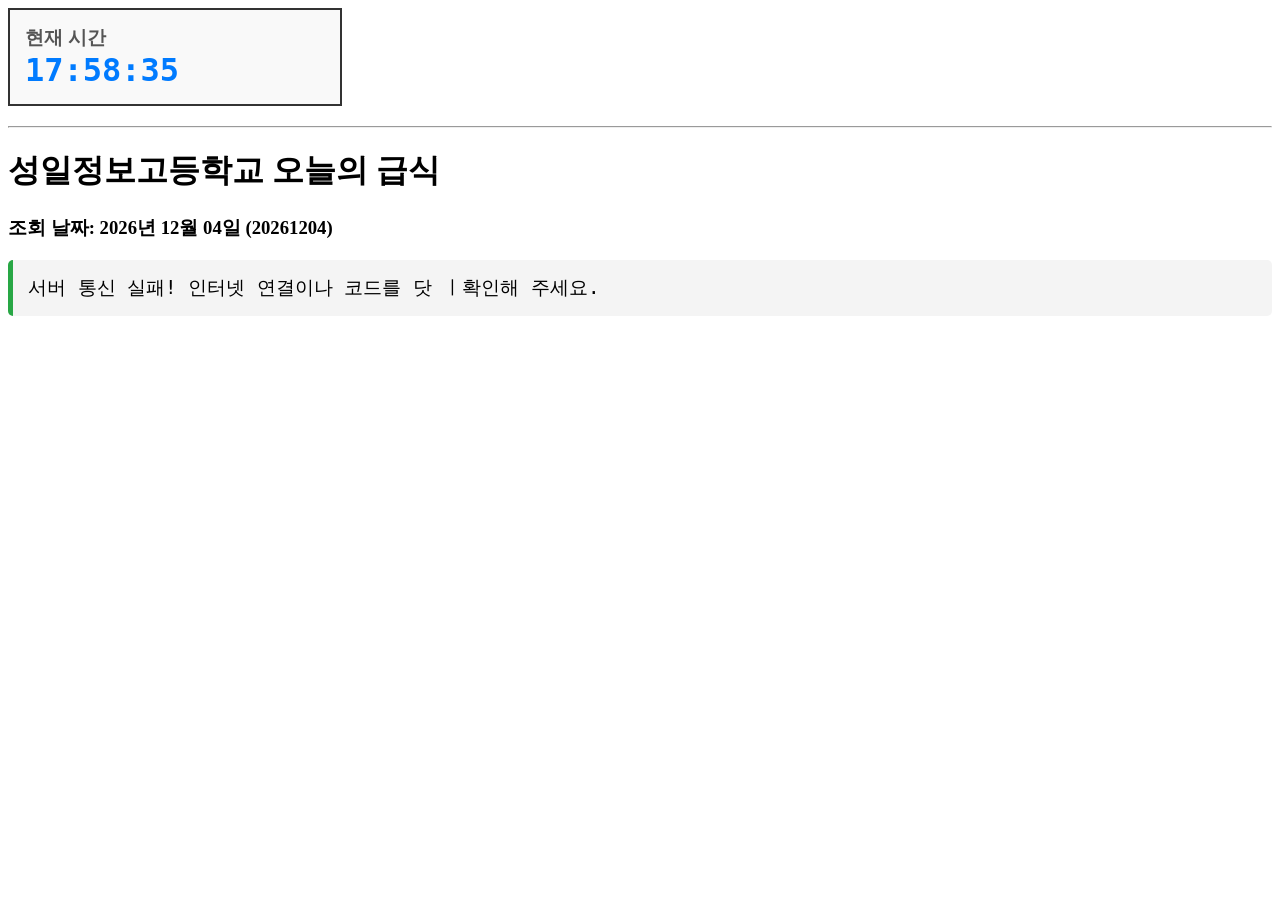
<file: food.html>
<!DOCTYPE html>
<html lang="ko">
<head>
    <meta charset="UTF-8">
    <meta name="viewport" content="width=device-width, initial-scale=1.0">
    <title>성일정보고등학교 오늘의 급식</title>
    <style>
        .clock-container {
            border: 2px solid #333;
            padding: 15px;
            width: 300px;
            background-color: #f9f9f9;
            margin-bottom: 20px;
        }

        .clock-title {
            margin: 0;
            color: #555;
        }

        #digital-clock {
            font-size: 2rem;
            font-weight: bold;
            color: #007bff;
            font-family: monospace;
        }
    
        #meal-box {
            font-size: 1.2rem;
            background-color: #f4f4f4;
            padding: 15px;
            border-radius: 5px;
            border-left: 5px solid #28a745;
        }
    </style>
</head>
<body>

    <div class="clock-container">
        <h3 class="clock-title">현재 시간</h3>
        <div id="digital-clock">00:00:00</div>
    </div>

    <hr>

    <h1>성일정보고등학교 오늘의 급식</h1>
    <h3 id="data-display">조회 중...</h3>
    <pre id="meal-box">급식을 실시간으로 불러오는 중입니다...</pre>

    <script>
        // 여기는 시간 코드
        const updateClock = () => {
            const now = new Date();

            let hours = now.getHours();
            let minutes = now.getMinutes();
            let secondes = now.getSeconds();

            if (hours < 10) hours = '0' + hours;
            if (minutes < 10) minutes = '0' + minutes;
            if (secondes < 10) secondes = '0' + secondes;

            document.querySelector('#digital-clock').textContent = `${hours}:${minutes}:${secondes}`;
        }

        // 시계 무한 반복 타이머 등록
        setInterval(updateClock, 1000);
        updateClock();

        // 여기부터는 급식 코드
        const today = new Date();
        const year = today.getFullYear();

        let month = today.getMonth() + 1;
        if (month < 10) {
            month = '0' + month;
        }

        let date = today.getDate();
        if (date < 10) {
            date = '0' + date;
        }

        const todayString = `${year}${month}${date}`;

        document.querySelector('#data-display').textContent = `조회 날짜: ${year}년 ${month}월 ${date}일 (${todayString})`;

        const getTodayMeal = async () => {
            const myApiKey = "";
            const officeCode = "J10";
            const schoolCode = "7530591";

            const url = `https://open.neis.go.kr/hub/mealServiceDietInfo?KEY=${myApiKey}&Type=json&ATPT_OFCDC_SC_CODE=${officeCode}&SD_SCHUL_CODE=${schoolCode}&MLSV_YMD=${todayString}`;

            try {
                const response = await fetch(url);
                const data = await response.json();

                if (data.mealServiceDietInfo) {
                    const mealRow = data.mealServiceDietInfo[1].row[0];
                    const cleanMenu = mealRow.DDISH_NM.replace(/<br\/>/g, '\n');
                    const calories = mealRow.CAL_INFO;

                    document.querySelector('#meal-box').textContent = `${cleanMenu}\n\n[총 칼로리: ${calories}]`;
                } else {
                    document.querySelector('#meal-box').textContent = '오늘 일자에는 급식 정보가 없습니다. (주말 또는 공휴일)';
                }
            } catch (error) {
                document.querySelector('#meal-box').textContent = '서버 통신 실패! 인터넷 연결이나 코드를 닷 ㅣ확인해 주세요.';
                console.error('비동기 통신 에러 로그: ', error);
            }
        };
    
        document.addEventListener('DOMContentLoaded', getTodayMeal);
    </script>
</body>
</html>
</file>
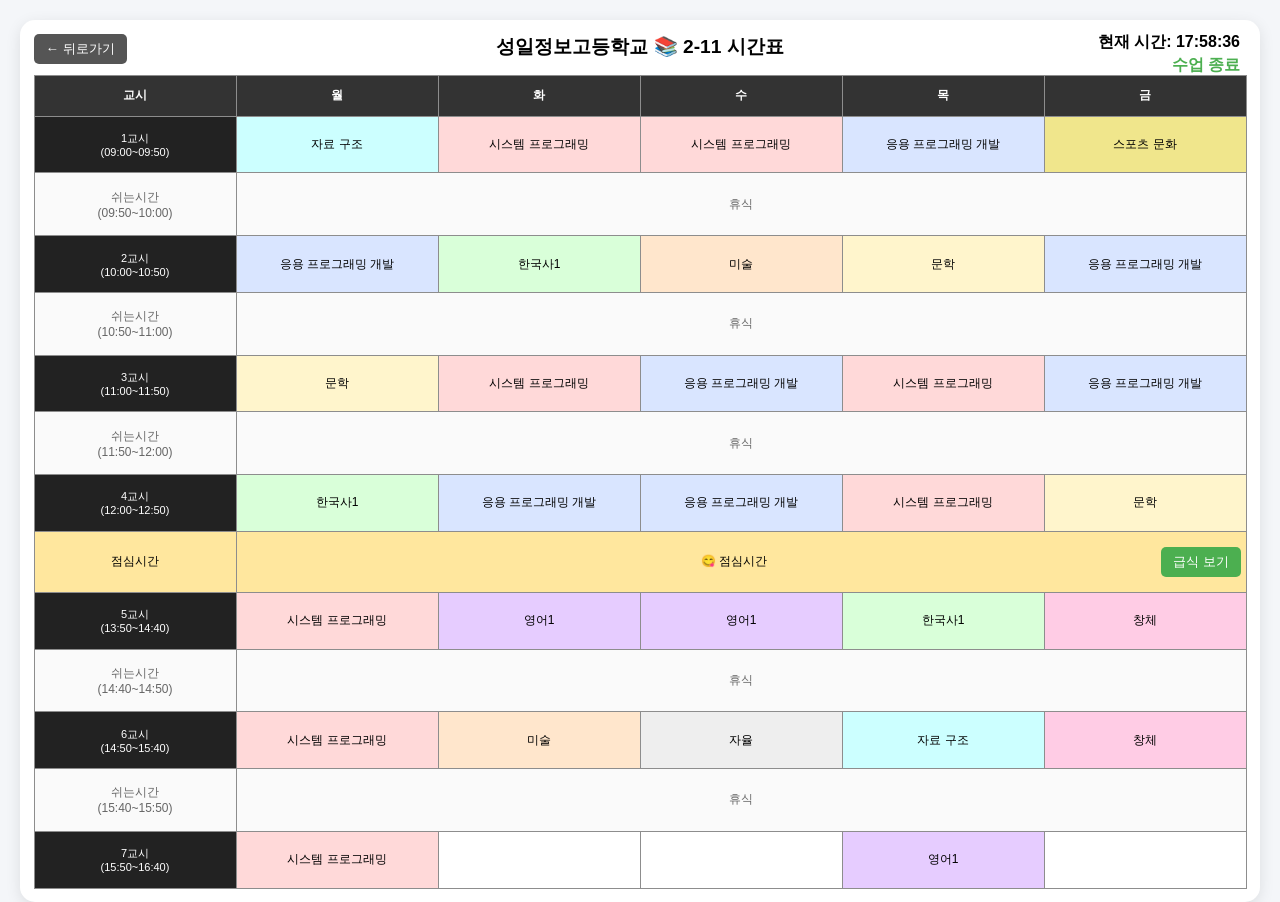
<file: timetable.html>
<!DOCTYPE html>
<html lang="ko">
<head>
<meta charset="UTF-8">
<meta name="viewport" content="width=device-width, initial-scale=1.0">
<title>시간표</title>

<style>

html, body {
    height: 100%;
    margin: 0;
}

body {
    background:#f4f6f9;
    font-family:sans-serif;
    display:flex;
    justify-content:center;
    padding: 0;
    overflow: hidden;
}

.container {
    margin: 20px 20px;
    background:white;
    padding: 1.5vh;
    border-radius:15px;
    box-shadow:0 4px 15px rgba(0,0,0,0.1);
    position:relative;
    overflow: hidden;
    width:95vw;                 
    height:95vh;                
    display:flex;               
    flex-direction:column;
}

h2 {
    font-size:clamp(16px, 1.5vw, 28px);
    margin:0 0 1vh 0;
}

.current-time {
    position:absolute;
    top:12px;
    right:20px;
    font-weight:bold;
}

.remaining-time {
    position:absolute;
    top:35px;
    right:20px;
    color:#4CAF50;
    font-weight:bold;
}

table {
    border-collapse:collapse;
    width: 100%;
    height: 100%;
    table-layout: fixed;
    text-align:center;
    font-size:clamp(12px, 1vw, 16px);
}

th, td {
    border:1px solid #8d8d8d;
    padding:0.5vh;
    font-size: clamp(12px, 0.9vw, 18px)
}

th {
    background:#333;
    color:white;
}

.time { background:#222; color:white; font-size:clamp(11px, 0.8vw, 16px); }
.break { background:#fafafa; color:#666; }
.lunch { background:#ffe79e; }

.now {
    outline:4px solid #4CAF50;
    outline-offset:-3px;
    background:#E8F5E9 !important;
}

/* 과목 색 */
.sys { background:#FFD9D9; }
.app { background:#D9E5FF; }
.lit { background:#FFF5CC; }
.his { background:#D9FFD9; }
.eng { background:#E6CCFF; }
.art { background:#FFE6CC; }
.data { background:#CCFFFF; }
.sport { background:#F0E68C; }
.free { background:#EEE; }
.club { background:#FFCCE5; }

/* 점심 버튼 정렬 */
.lunch-box {
    display:flex;
    justify-content:space-between;
    align-items:center;
}

.lunch-box span {
    margin-left: 46%;
}

/* 버튼 */
#mealBtn {
    padding:6px 12px;
    background:#4CAF50;
    color:white;
    border:none;
    border-radius:5px;
    cursor:pointer;
}

#mealBtn:hover {
    background:#45a049;
}

/* 모달 */
.modal {
    display:none;
    position:fixed;
    width:100%;
    height:100%;
    background:rgba(0,0,0,0.5);
    top:0;
    left:0;
}

.modal-content {
    background:white;
    width:300px;
    margin:15% auto;
    padding:20px;
    border-radius:10px;
    text-align:center;
}

.close {
    float:right;
    cursor:pointer;
}

.header {
    position: relative;
    margin-bottom: 15px;
}

.title {
    text-align: center;
    margin: 0;
}

.back-btn {
    position: absolute;
    left: 0;
    top: 0;
    padding: 6px 12px;
    background-color: #555;
    color: white;
    border: none;
    border-radius: 5px;
    cursor: pointer;
}

.back-btn:hover {
    background-color: #333;
}

.back-btn a {
    text-decoration: none;
    color: #fff;
}

textarea {
    height: 80px;
    resize: none;
}

#timetable td:not(.time):not(.break):not(.lunch):not(.now):hover {
    background-color: #e3f2fd;
    cursor: pointer;
    transform: scale(1.03);
    transition: 0.15s;
}

</style>
</head>

<body>

<div class="container">
<div class="current-time" id="clock"></div>
<div class="remaining-time" id="remain"></div>

<div class="header">
    <button class="back-btn"><a href="index.html">← 뒤로가기</a></button>
    <h2 class="title">성일정보고등학교 📚 2-11 시간표</h2>
</div>

<table id="timetable">
<tr>
<th>교시</th><th>월</th><th>화</th><th>수</th><th>목</th><th>금</th>
</tr>

<tr data-start="09:00" data-end="09:50">
<td class="time">1교시<br>(09:00~09:50)</td>
<td class="data">자료 구조</td><td class="sys">시스템 프로그래밍</td><td class="sys">시스템 프로그래밍</td><td class="app">응용 프로그래밍 개발</td><td class="sport">스포츠 문화</td>
</tr>

<tr class="break" data-start="09:50" data-end="10:00">
<td>쉬는시간<br>(09:50~10:00)</td><td colspan="5">휴식</td>
</tr>

<tr data-start="10:00" data-end="10:50">
<td class="time">2교시<br>(10:00~10:50)</td>
<td class="app">응용 프로그래밍 개발</td><td class="his">한국사1</td><td class="art">미술</td><td class="lit">문학</td><td class="app">응용 프로그래밍 개발</td>
</tr>

<tr class="break" data-start="10:50" data-end="11:00">
<td>쉬는시간<br>(10:50~11:00)</td><td colspan="5">휴식</td>
</tr>

<tr data-start="11:00" data-end="11:50">
<td class="time">3교시<br>(11:00~11:50)</td>
<td class="lit">문학</td><td class="sys">시스템 프로그래밍</td><td class="app">응용 프로그래밍 개발</td><td class="sys">시스템 프로그래밍</td><td class="app">응용 프로그래밍 개발</td>
</tr>

<tr class="break" data-start="11:50" data-end="12:00">
<td>쉬는시간<br>(11:50~12:00)</td><td colspan="5">휴식</td>
</tr>

<tr data-start="12:00" data-end="12:50">
<td class="time">4교시<br>(12:00~12:50)</td>
<td class="his">한국사1</td><td class="app">응용 프로그래밍 개발</td><td class="app">응용 프로그래밍 개발</td><td class="sys">시스템 프로그래밍</td><td class="lit">문학</td>
</tr>

<tr class="lunch" data-start="12:50" data-end="13:50">
<td>점심시간</td>
<td colspan="5">
<div class="lunch-box">
<span>😋 점심시간</span>
<button id="mealBtn">급식 보기</button>
</div>
</td>
</tr>

<tr data-start="13:50" data-end="14:40">
<td class="time">5교시<br>(13:50~14:40)</td>
<td class="sys">시스템 프로그래밍</td><td class="eng">영어1</td><td class="eng">영어1</td><td class="his">한국사1</td><td class="club">창체</td>
</tr>

<tr class="break" data-start="14:40" data-end="14:50">
<td>쉬는시간<br>(14:40~14:50)</td><td colspan="5">휴식</td>
</tr>

<tr data-start="14:50" data-end="15:40">
<td class="time">6교시<br>(14:50~15:40)</td>
<td class="sys">시스템 프로그래밍</td><td class="art">미술</td><td class="free">자율</td><td class="data">자료 구조</td><td class="club">창체</td>
</tr>

<tr class="break" data-start="15:40" data-end="15:50">
<td>쉬는시간<br>(15:40~15:50)</td><td colspan="5">휴식</td>
</tr>

<tr data-start="15:50" data-end="16:40">
<td class="time">7교시<br>(15:50~16:40)</td>
<td class="sys">시스템 프로그래밍</td><td></td><td></td><td class="eng">영어1</td><td></td>
</tr>
</table>
</div>

<!-- 모달 -->
<div id="mealModal" class="modal">

    <div class="modal-content">

        <span class="close" onclick="closeMeal()">X</span>

        <h3>급식 메뉴 🍙</h3>

        <div
        style="
        display:flex;
        justify-content:space-between;
        align-items:center;
        margin-bottom:10px;
        ">

            <button onclick="prevMeal()">◀</button>

            <div id="mealDate"></div>

            <button onclick="nextMeal()">▶</button>

        </div>

        <div id="mealContent">
            불러오는 중...
        </div>

    </div>

</div>

<div id="commentModal" class="modal">
    <div class="modal-content">
        <span class="close" onclick="closeComment()">X</span>
        <h3 id="classTitle">수업</h3>

        <div>
            ⭐ 별점:
            <select id="rating">
                <option value="1">1점</option>
                <option value="2">2점</option>
                <option value="3">3점</option>
                <option value="4">4점</option>
                <option value="5">5점</option>
            </select>
        </div>

        <textarea id="commentText" placeholder="코멘트를 입력하세요" style="width:100%; margin-top:10px;"></textarea>

        <button onclick="saveComment()" style="margin-top:10px;">저장</button>
        <button onclick="deleteComment()"
            style="
            margin-top:10px;
            background:#e74c3c;
            color:white;
            border:none;
            padding:3px 8px;
            border-radius:5px;
            cursor:pointer;
            ">
            삭제
            </button>
    </div>
</div>

<script>
const KEY="cf46b6c6cebe44c2bc3499acb6d1dd03";
const OFFICE="J10";
const SCHOOL="7530591";

let selectedKey = "";

/* 페이지 로드 */
window.addEventListener("DOMContentLoaded", () => {

    /* 급식 버튼 */
    document.getElementById("mealBtn").addEventListener("click", function(e){
        e.stopPropagation();
        openMeal();
    });

    /* 수업 클릭 */
    document.querySelectorAll("#timetable td").forEach(td => {

        // ❌ 클릭 제외
        if (
            td.classList.contains("time") ||
            td.parentElement.classList.contains("break") ||
            td.parentElement.classList.contains("lunch")
        ) return;

        td.style.cursor = "pointer";

        td.addEventListener("click", function(){

            const row = this.parentElement.rowIndex;
            const col = this.cellIndex;

            selectedKey = row + "-" + col;

            document.getElementById("classTitle").innerText =
                this.innerText.split("\n")[0];

            const saved = JSON.parse(localStorage.getItem(selectedKey) || "{}");

            document.getElementById("rating").value = saved.rating || "3";
            document.getElementById("commentText").value = saved.comment || "";

            document.getElementById("commentModal").style.display = "block";
        });
    });

    loadAllComments();
});

/* 현재 시간 */
function updateTime(){

    const now = new Date();

    const h = String(now.getHours()).padStart(2,'0');
    const m = String(now.getMinutes()).padStart(2,'0');
    const s = String(now.getSeconds()).padStart(2,'0');

    document.getElementById("clock").innerText =
        `현재 시간: ${h}:${m}:${s}`;

    const current = h + ":" + m;

    const day = now.getDay();

    let found = false;

    // 기존 선택 제거
    document.querySelectorAll(".now").forEach(el=>{
        el.classList.remove("now");
    });

    document.querySelectorAll("#timetable tr").forEach(row=>{

        const start = row.dataset.start;
        const end = row.dataset.end;

        if(!start || !end) return;

        if(current >= start && current < end){

            found = true;

            let [eh, em] = end.split(":");

            let endDate = new Date();
            endDate.setHours(eh, em, 0);

            let diff = Math.floor((endDate - now) / 1000);

            let min = Math.floor(diff / 60);
            let sec = diff % 60;

            document.getElementById("remain").innerText =
                `남은 시간: ${min}분 ${sec}초`;

            // 쉬는시간 / 점심시간
            if(
                row.classList.contains("break") ||
                row.classList.contains("lunch")
            ){
                row.classList.add("now");
            }

            // 일반 수업
            else if(day >= 1 && day <= 5){
                row.children[day].classList.add("now");
            }
        }
    });

    if(!found){
        document.getElementById("remain").innerText = "수업 종료";
    }
}

setInterval(updateTime, 1000);
updateTime();

/* 뒤로가기 */
function goBack(){
    history.back();
}

/* 급식 팝업 */
function openMeal(){
    document.getElementById("mealModal").style.display = "block";
    loadMeal();
}

function closeMeal(){
    document.getElementById("mealModal").style.display = "none";
}

/* 급식 불러오기 */
let mealOffset = 0;

/* 날짜 이동 */

function prevMeal(){

    mealOffset--;

    loadMeal();
}

function nextMeal(){

    mealOffset++;

    loadMeal();
}

/* 팝업 */

function openMeal(){

    mealOffset = 0;

    document.getElementById("mealModal").style.display =
        "block";

    loadMeal();
}

function closeMeal(){

    document.getElementById("mealModal").style.display =
        "none";
}

/* 급식 */

function loadMeal(){

    const targetDate = new Date();

    targetDate.setDate(
        targetDate.getDate() + mealOffset
    );

    const ymd = targetDate
        .toISOString()
        .slice(0,10)
        .replace(/-/g,"");

    const days = ["일","월","화","수","목","금","토"];

    document.getElementById("mealDate").innerText =
        `${targetDate.getMonth()+1}월 `
        + `${targetDate.getDate()}일 `
        + `(${days[targetDate.getDay()]})`;

    fetch(
        `https://open.neis.go.kr/hub/mealServiceDietInfo?KEY=${KEY}&Type=json&ATPT_OFCDC_SC_CODE=${OFFICE}&SD_SCHUL_CODE=${SCHOOL}&MLSV_YMD=${ymd}`
    )
    .then(res => res.json())
    .then(data => {

        if(!data.mealServiceDietInfo){

            document.getElementById("mealContent").innerHTML =
                "급식 없음";

            return;
        }

        let meal =
            data.mealServiceDietInfo[1].row[0].DDISH_NM;

        meal = meal
            .replace(/<br\/>/g,"<br>")
            .replace(/\d+\./g,"")
            .replace(/\([0-9.]+\)/g,"");

        document.getElementById("mealContent").innerHTML =
            meal;
    })
    .catch(()=>{

        document.getElementById("mealContent").innerHTML =
            "불러오기 실패";
    });
}

/* 코멘트 저장 */
function saveComment(){

    const data = {
        rating: document.getElementById("rating").value,
        comment: document.getElementById("commentText").value
    };

    localStorage.setItem(selectedKey, JSON.stringify(data));

    updateCellDisplay(selectedKey);

    closeComment();
}

/* 코멘트 삭제 */
function deleteComment(){

    localStorage.removeItem(selectedKey);

    const td = getCellByKey(selectedKey);

    if(td){

        const subject =
            td.innerText.split("\n")[0];

        td.innerHTML = subject;
    }

    closeComment();
}

/* 코멘트 팝업 닫기 */
function closeComment(){
    document.getElementById("commentModal").style.display = "none";
}

/* 셀 표시 업데이트 */
function updateCellDisplay(key){

    const td = getCellByKey(key);

    if(!td) return;

    const data =
        JSON.parse(localStorage.getItem(key) || "{}");

    const subject =
        td.innerText.split("\n")[0];

    let stars =
        "⭐".repeat(data.rating || 0);

    let preview =
        data.comment
        ? data.comment.slice(0,10) + "..."
        : "";

    td.innerHTML = `
        <div>${subject}</div>
        <div style="font-size:12px;">
            ${stars}
        </div>
        <div style="font-size:11px; color:#555;">
            ${preview}
        </div>
    `;
}

/* 저장된 데이터 모두 불러오기 */
function loadAllComments(){

    Object.keys(localStorage).forEach(key => {

        if(key.includes("-")){
            updateCellDisplay(key);
        }
    });
}

/* 셀 찾기 */
function getCellByKey(key){

    const [row, col] = key.split("-");

    const table =
        document.getElementById("timetable");

    if(
        table.rows[row] &&
        table.rows[row].cells[col]
    ){
        return table.rows[row].cells[col];
    }

    return null;
}
</script>
</body>
</html>
</file>
